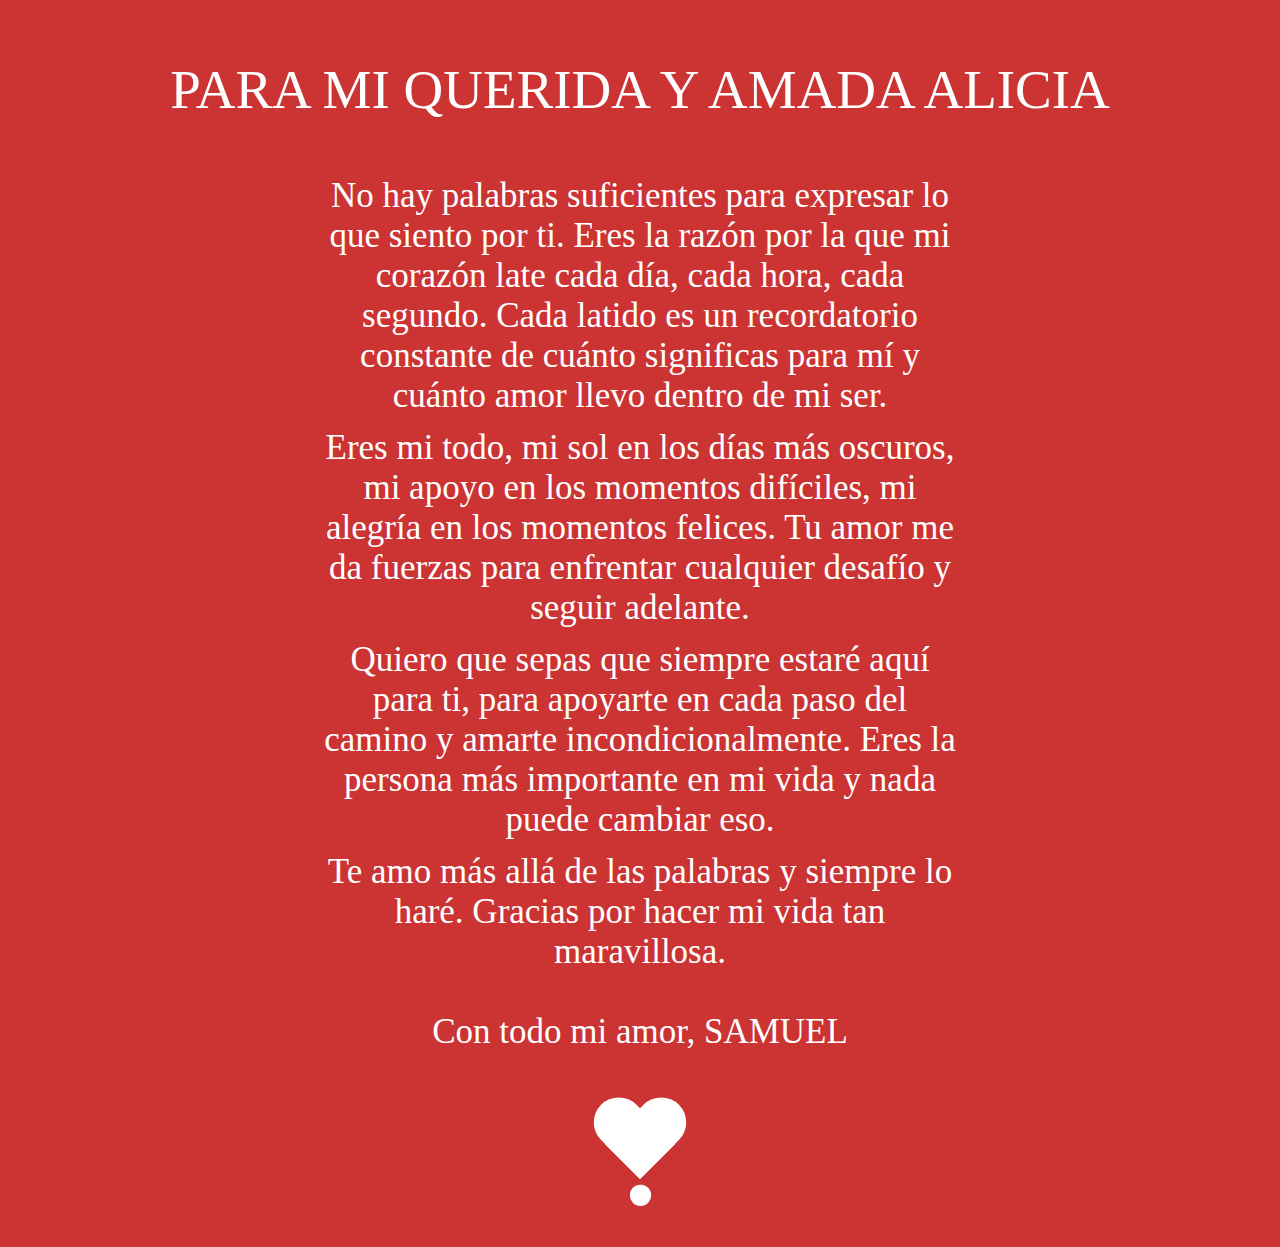
<file: index.html>
<!DOCTYPE html>

<html lang="es">

<head>
    <link rel="stylesheet" href="css/estilo.css">
    <meta charset="UTF-8">
    <title> PARA ALICIA</title>
    <link rel="icon" href="/imagenes/logo.png">
</head>

<body>
    <div id="titulo">  PARA MI QUERIDA Y AMADA ALICIA </div>
    
    <div id="Carta">
        <div id="Poema">  No hay palabras suficientes para expresar lo que siento por ti. 
            Eres la razón por la que mi corazón late cada día, cada hora, cada segundo. Cada 
            latido es un recordatorio constante de cuánto significas para mí y cuánto amor llevo dentro de mi ser. </div>
        
        <div id="Poema">  Eres mi todo, mi sol en los días más oscuros, mi apoyo en los momentos difíciles, mi alegría en los momentos felices.
            Tu amor me da fuerzas para enfrentar cualquier desafío y seguir adelante. </div>
        
        <div id="Poema"> Quiero que sepas que siempre estaré aquí para ti, para apoyarte en cada paso del camino y
            amarte incondicionalmente. Eres la persona más importante en mi vida y nada puede cambiar eso. </div>

        <div id="Poema">  Te amo más allá de las palabras y siempre lo haré. Gracias por hacer mi vida tan maravillosa.
            <br><br>Con todo mi amor, SAMUEL </div>
    </div>
    
    <div id="heart"><a id="links" target="_blank" href="https://www.youtube.com/watch?v=3qOVrrrp8uI">.</a></div>
</body>
</html>
</file>
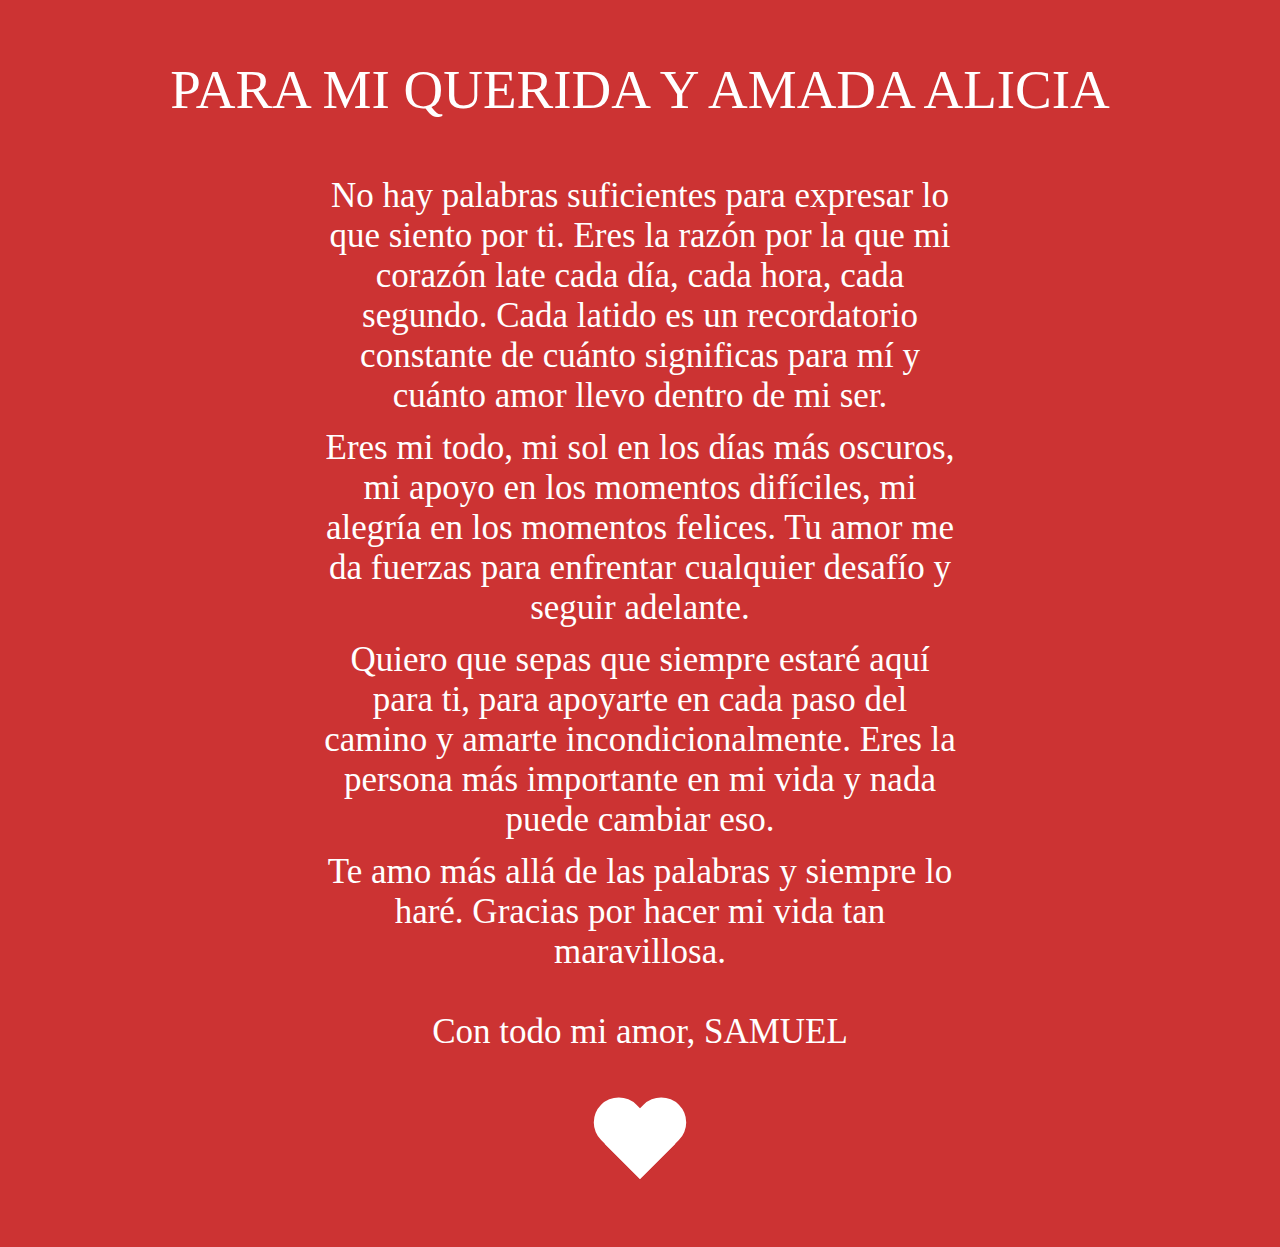
<file: CV.html>
<!DOCTYPE html>

<html lang="es">

<head>
    <link rel="stylesheet" href="css/estilo.css">
    <meta charset="UTF-8">
    <title>Mi CV</title>
    
</head>

<body>
    <div id="titulo">  PARA MI QUERIDA Y AMADA ALICIA </div>
    
    <div id="Carta">
        <div id="Poema">  No hay palabras suficientes para expresar lo que siento por ti. 
            Eres la razón por la que mi corazón late cada día, cada hora, cada segundo. Cada 
            latido es un recordatorio constante de cuánto significas para mí y cuánto amor llevo dentro de mi ser. </div>
        
        <div id="Poema">  Eres mi todo, mi sol en los días más oscuros, mi apoyo en los momentos difíciles, mi alegría en los momentos felices.
            Tu amor me da fuerzas para enfrentar cualquier desafío y seguir adelante. </div>
        
        <div id="Poema"> Quiero que sepas que siempre estaré aquí para ti, para apoyarte en cada paso del camino y
            amarte incondicionalmente. Eres la persona más importante en mi vida y nada puede cambiar eso. </div>

        <div id="Poema">  Te amo más allá de las palabras y siempre lo haré. Gracias por hacer mi vida tan maravillosa.
            <br><br>Con todo mi amor, SAMUEL </div>
    </div>
    
    <div id="heart"></div>
</body>
</html>
</file>
<file: css/estilo.css>
body {
    padding: 50px 0;
    background-color: #c33
}

#links {
    color: white;
    text-decoration: none;
    font-size: 180px;
    position: absolute;
    top: -60px;
    left: 28px;
}

#titulo {
    font-family: Georgia, serif;
    font-size: 55px;
    text-align: center;
    justify-content: center;
    margin-bottom: 30px;
    color: #fff;
}

#Carta {
    display: flex;
    flex-direction: column;
    justify-content: center;
    align-items: center;
    margin-bottom: 35px;
    padding-top: 25px;
}

#Poema {
    font-family: Garamond, serif;
    width: 50%;
    font-size: 35px;
    text-align: center;
    justify-content: center;
    margin-bottom: 12px;
    color: #fff;
}


#heart {
    position: relative;
    width: 100px;
    height: 90px;
    animation: heartbeat 1s infinite;
    margin: 0 auto
}

#heart:before,
#heart:after {
    position: absolute;
    content: "";
    left: 50px;
    top: 0;
    width: 50px;
    height: 80px;
    background: #fff;
    -moz-border-radius: 50px 50px 0 0;
    border-radius: 50px 50px 0 0;
    -webkit-transform: rotate(-45deg);
    -moz-transform: rotate(-45deg);
    -ms-transform: rotate(-45deg);
    -o-transform: rotate(-45deg);
    transform: rotate(-45deg);
    -webkit-transform-origin: 0 100%;
    -moz-transform-origin: 0 100%;
    -ms-transform-origin: 0 100%;
    -o-transform-origin: 0 100%;
    transform-origin: 0 100%;
}

#heart:after {
    left: 0;
    -webkit-transform: rotate(45deg);
    -moz-transform: rotate(45deg);
    -ms-transform: rotate(45deg);
    -o-transform: rotate(45deg);
    transform: rotate(45deg);
    -webkit-transform-origin: 100% 100%;
    -moz-transform-origin: 100% 100%;
    -ms-transform-origin: 100% 100%;
    -o-transform-origin: 100% 100%;
    transform-origin: 100% 100%;
}

@keyframes heartbeat {
    0% {
        transform: scale(.90);
    }

    20% {
        transform: scale(1.3);
    }

    40% {
        transform: scale(.90);
    }

    60% {
        transform: scale(1.3);
    }

    80% {
        transform: scale(.90);
    }

    100% {
        transform: scale(.90);
    }
}
</file>
